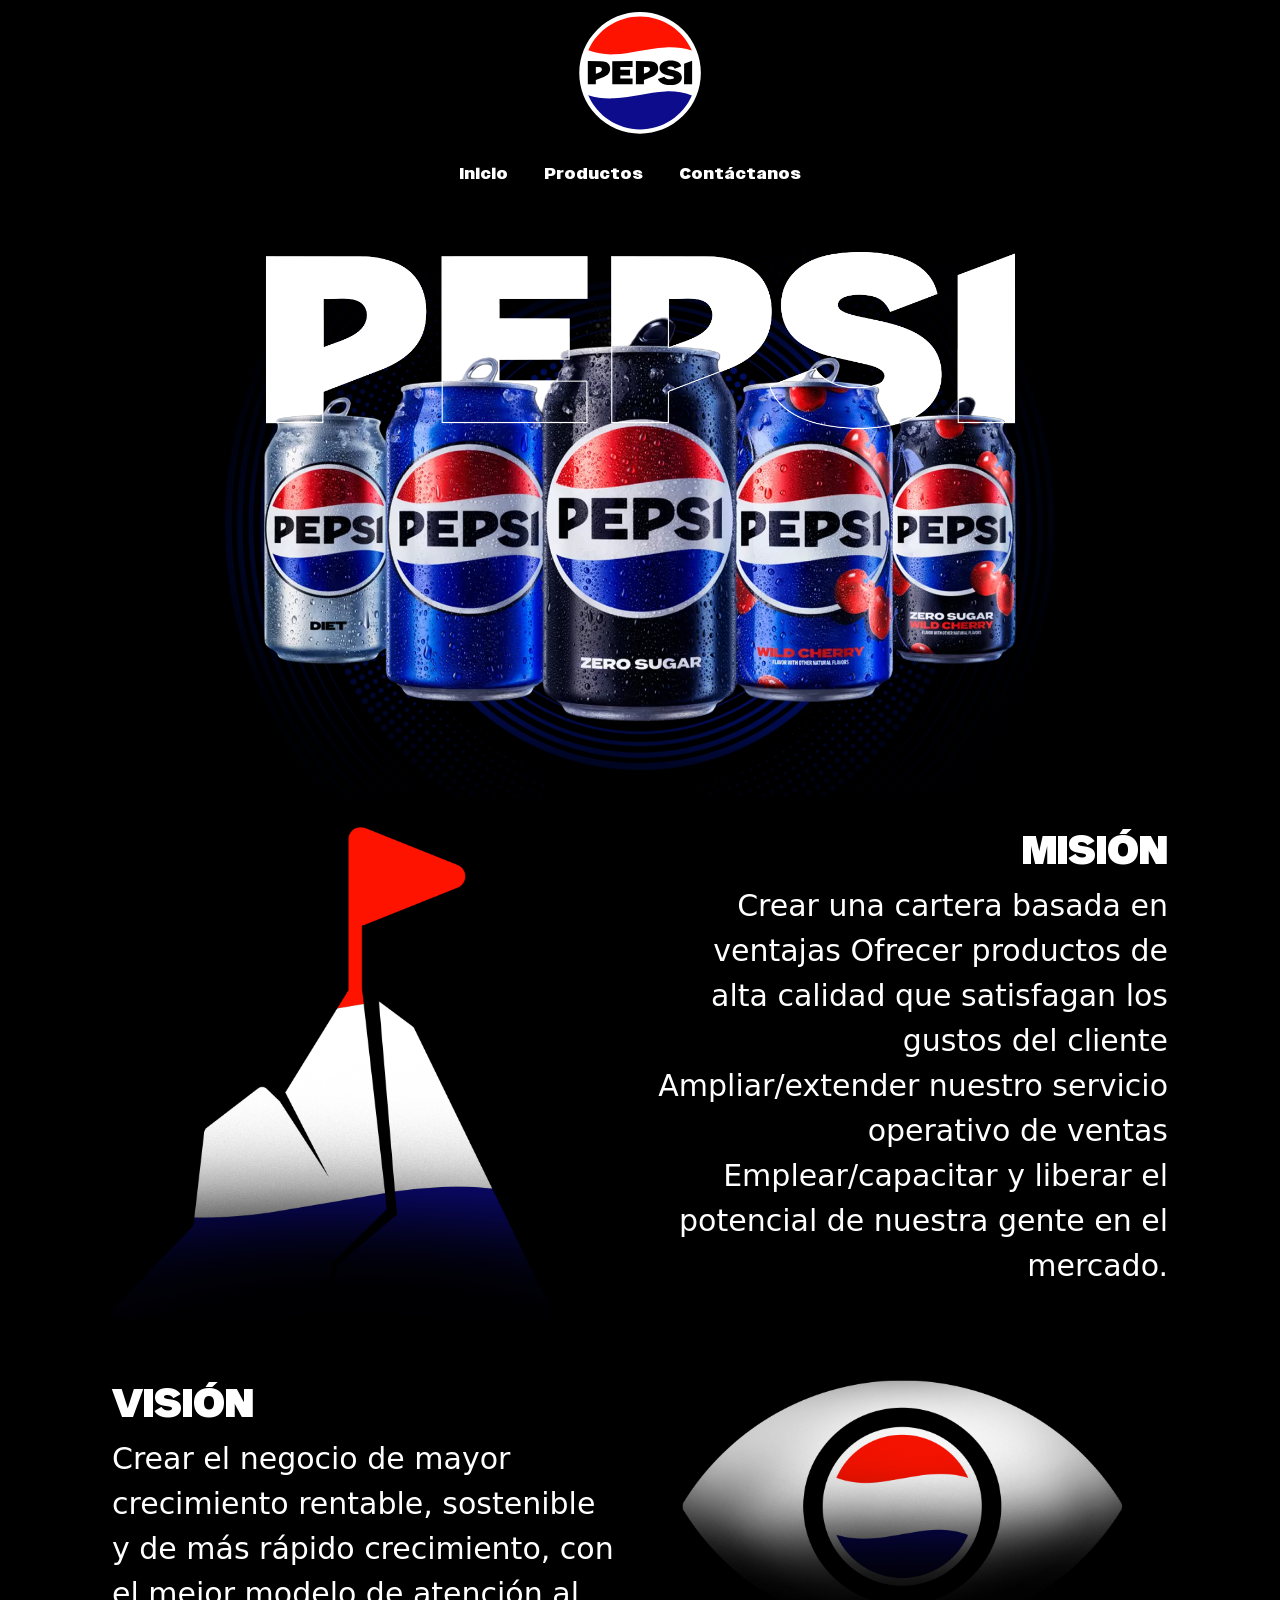
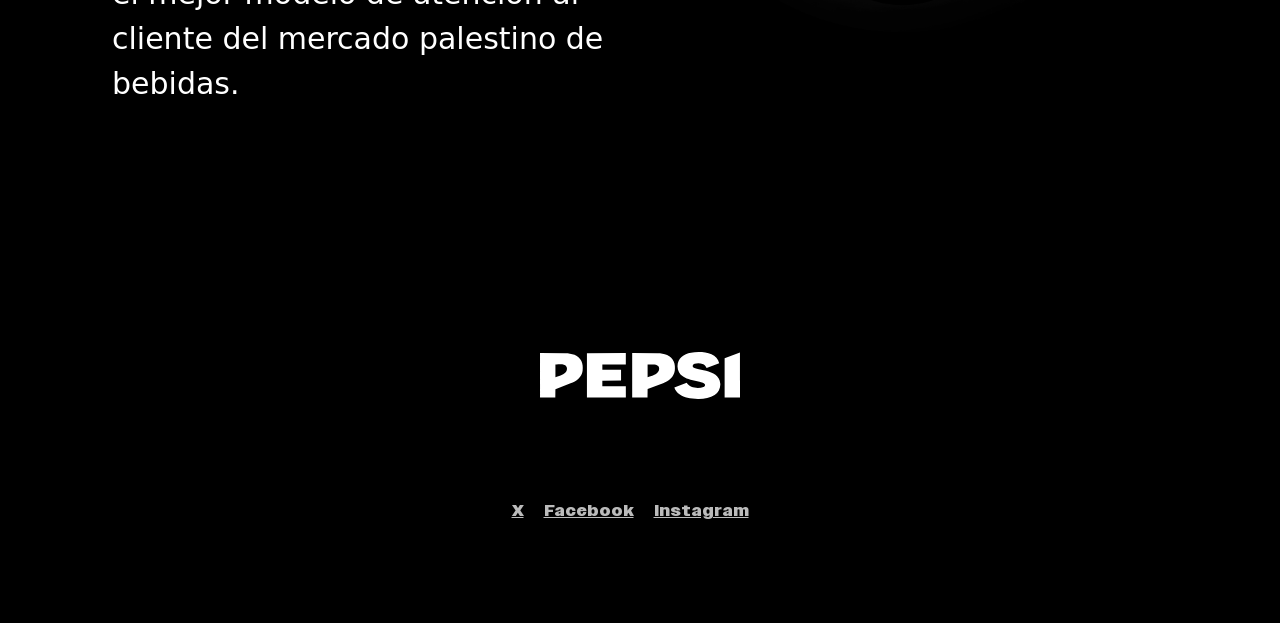
<file: index.html>
<!DOCTYPE html>
<html>
    <head>
        <meta charset="utf-8">
        <meta name="viewport" content="width=device, initial-scale=1">
        <link rel="stylesheet" type="text/css" href="css/bootstrap.min.css">
        <link rel="stylesheet" type="text/css" href="estilos.css">
        <title>Pepsi</title> 
    </head>

    <body>

        <header class="row">
            
            <a id="logo" href="index.html">
            <img src="img/logo.svg" alt="Logo">
            </a>

        </header>

        <nav class="navbar navbar-expand-lg bg-body-tertiary">
            <div class="container-fluid">
                <button class="navbar-toggler" type="button" data-bs-toggle="collapse" data-bs-target="#navbarNav" aria-controls="navbarNav" aria-expanded="false" aria-label="Toggle navigation">
                <span class="navbar-toggler-icon"></span>
                </button>
                <div class="collapse navbar-collapse" id="navbarNav">
                    <ul class="navbar-nav mx-auto">
                        <li class="nav-item">
                        <a class="nav-link active" aria-current="page" href="index.html">Inicio</a>
                         <li class="nav-item">
                        <a class="nav-link active" aria-current="page" href="productos.html">Productos</a>
                         <li class="nav-item">
                        <a class="nav-link active" aria-current="page" href="contactanos.html">Contáctanos</a>
                    </ul>
                </div>
            </div>
        </nav>

        <div id="bannerinicio">
            <img src="img/banner_inicio.png" alt="Banner Home" class="col-12 col-sm12 col-md-12 col-lg-8 col-xl-8">
        </div>

        <div class="container" mx-auto>
            <div id="misionimg">
                <img style="max-width: 440px;" src="img/mision.png" alt="mision">
            </div>
            <div id="misioncont">
                <h1 id="misionh1">MISIÓN</h2>
                <p id="misionp">Crear una cartera basada en ventajas Ofrecer productos de alta calidad que satisfagan los gustos del cliente Ampliar/extender nuestro servicio operativo de ventas Emplear/capacitar y liberar el potencial de nuestra gente en el mercado.</p>
            </div>
        </div>

         <div class="container" mx-auto>
           <div id="visioncont">
                <h1 id="visionh1">VISIÓN</h2>
                <p id="visionp">Crear el negocio de mayor crecimiento rentable, sostenible y de más rápido crecimiento, con el mejor modelo de atención al cliente del mercado palestino de bebidas.</p>
            </div>

            <div id="misionimg">
                <img style="max-width: 440px;" src="img/vision.png" alt="mision">
            </div>
            
        </div>

        <footer>
            <div id="imgfooter">
                <img src="img/logo-footer.svg" alt="logo-footer" mx-auto style="max-width: 200px;">
            </div>

            <div id="linksfooter">
                <a class="foot-link" href="https://x.com/PepsiColombia">X</a>
                <a class="foot-link" href="https://www.facebook.com/pepsicolombia/?locale=es_LA">Facebook</a>
                <a class="foot-link" href="https://www.instagram.com/pepsicolombia/">Instagram</a>
            </div>



        </footer>

        <script src="js/bootstrap.min.js"></script>
    
    
    </body>
</html>
</file>
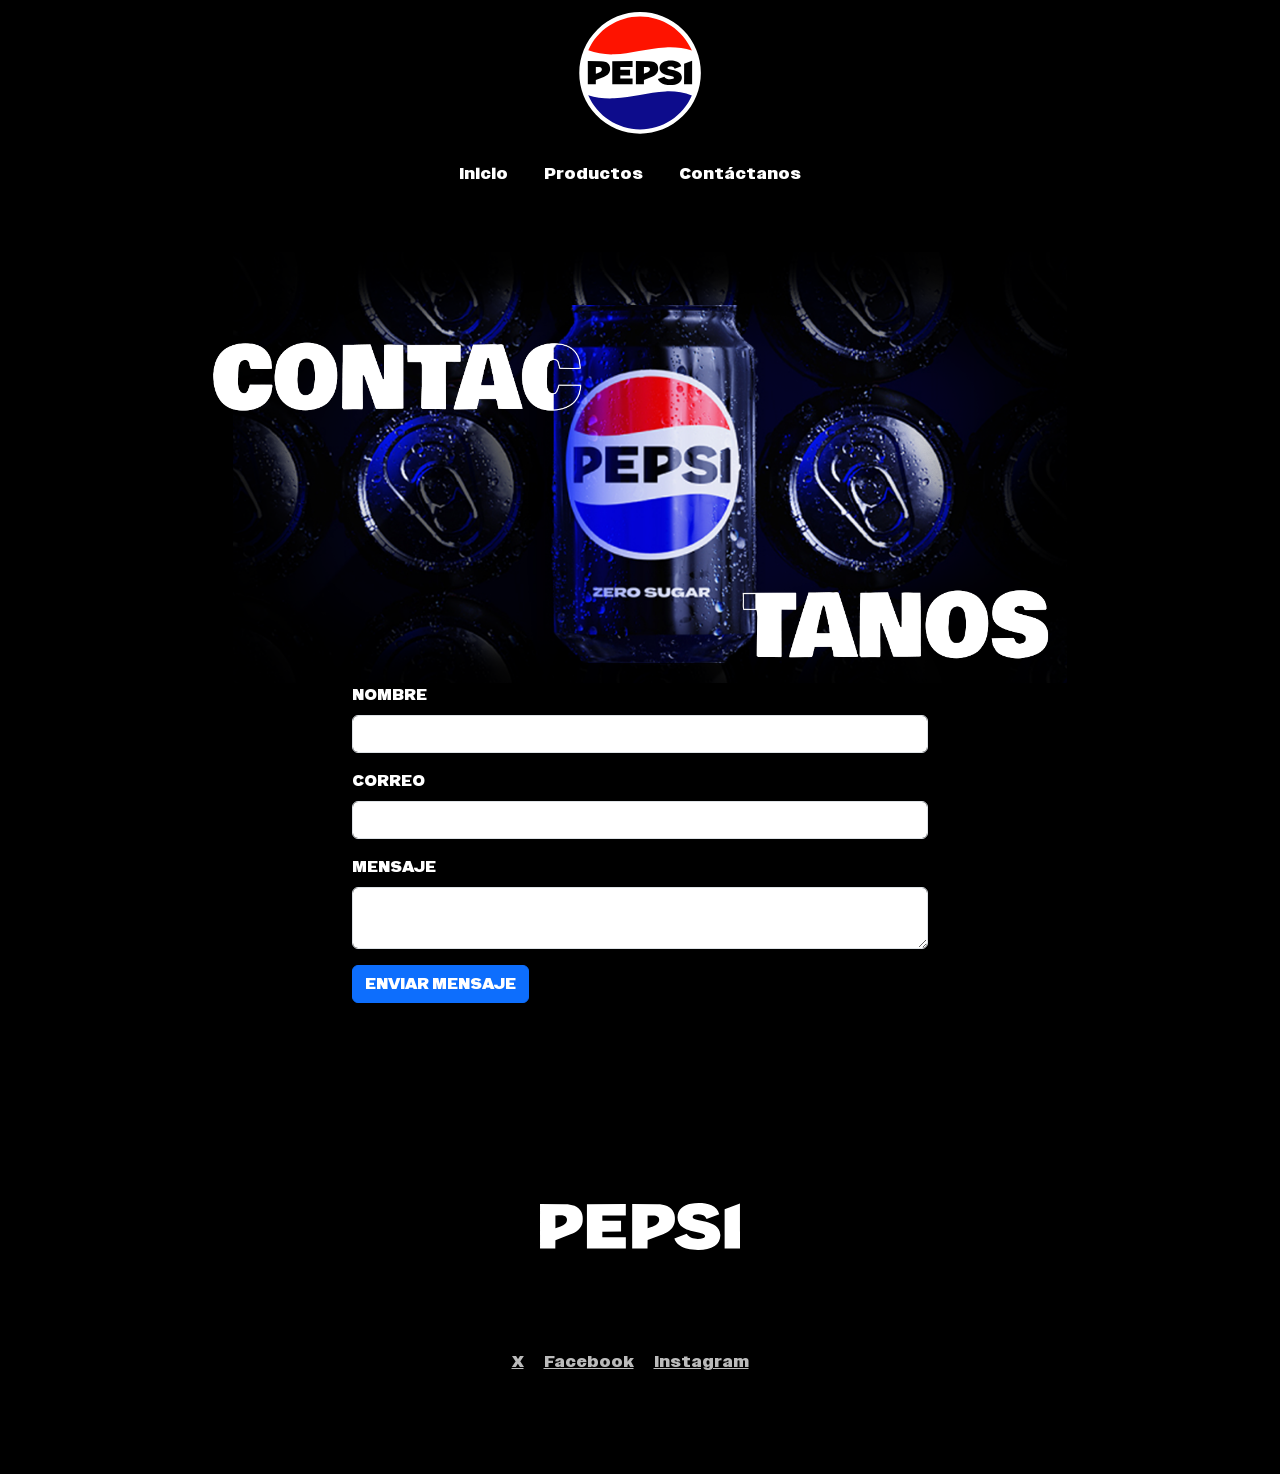
<file: contactanos.html>
<!DOCTYPE html>
<html>
    <head>
        <meta charset="utf-8">
        <meta name="viewport" content="width=device, initial-scale=1">
        <link rel="stylesheet" type="text/css" href="css/bootstrap.min.css">
        <link rel="stylesheet" type="text/css" href="estilos.css">
        <title>Pepsi</title> 
    </head>

    <body>

        <header class="row">
            
            <a id="logo" href="index.html">
            <img src="img/logo.svg" alt="Logo">
            </a>

        </header>

        <nav class="navbar navbar-expand-lg bg-body-tertiary">
            <div class="container-fluid">
                <button class="navbar-toggler" type="button" data-bs-toggle="collapse" data-bs-target="#navbarNav" aria-controls="navbarNav" aria-expanded="false" aria-label="Toggle navigation">
                <span class="navbar-toggler-icon"></span>
                </button>
                <div class="collapse navbar-collapse" id="navbarNav">
                    <ul class="navbar-nav mx-auto">
                        <li class="nav-item">
                        <a class="nav-link active" aria-current="page" href="index.html">Inicio</a>
                         <li class="nav-item">
                        <a class="nav-link active" aria-current="page" href="productos.html">Productos</a>
                         <li class="nav-item">
                        <a class="nav-link active" aria-current="page" href="contactanos.html">Contáctanos</a>
                    </ul>
                </div>
            </div>
        </nav>

        <div id="bannerinicio">
            <img src="img/banner_contacto.png" alt="Banner Home" class="col-12 col-sm12 col-md-12 col-lg-8 col-xl-8">
        </div>
        <div>
            <div class="row" id="contactform">

                <form mx-auto>

                    <div class="mb-3">
                        <label for="nombre" class="form-label">NOMBRE</label>
                        <input type="text" class="form-control" aria-describedby="emailHelp">
                    </div>
                    <div class="mb-3">
                        <label for="exampleInputEmail1" class="form-label">CORREO</label>
                        <input type="email" class="form-control" id="exampleInputEmail1" aria-describedby="emailHelp">
                    </div>
                    <div class="mb-3">
                        <label for="mensaje" class="form-label">MENSAJE</label>
                        <textarea name="mensaje" class="form-control" id=""></textarea>
                    </div>
                    <button type="submit" class="btn btn-primary">ENVIAR MENSAJE</button>

                </form>

            </div>
        </div>

        <footer>

            <div id="imgfooter">
                <img src="img/logo-footer.svg" alt="logo-footer" mx-auto style="max-width: 200px;">
            </div>

            <div id="linksfooter">
                <a class="foot-link" href="https://x.com/PepsiColombia">X</a>
                <a class="foot-link" href="https://www.facebook.com/pepsicolombia/?locale=es_LA">Facebook</a>
                <a class="foot-link" href="https://www.instagram.com/pepsicolombia/">Instagram</a>
            </div>

        </footer>

        <script src="js/bootstrap.min.js"></script>
    
    
    </body>
</html>
</file>
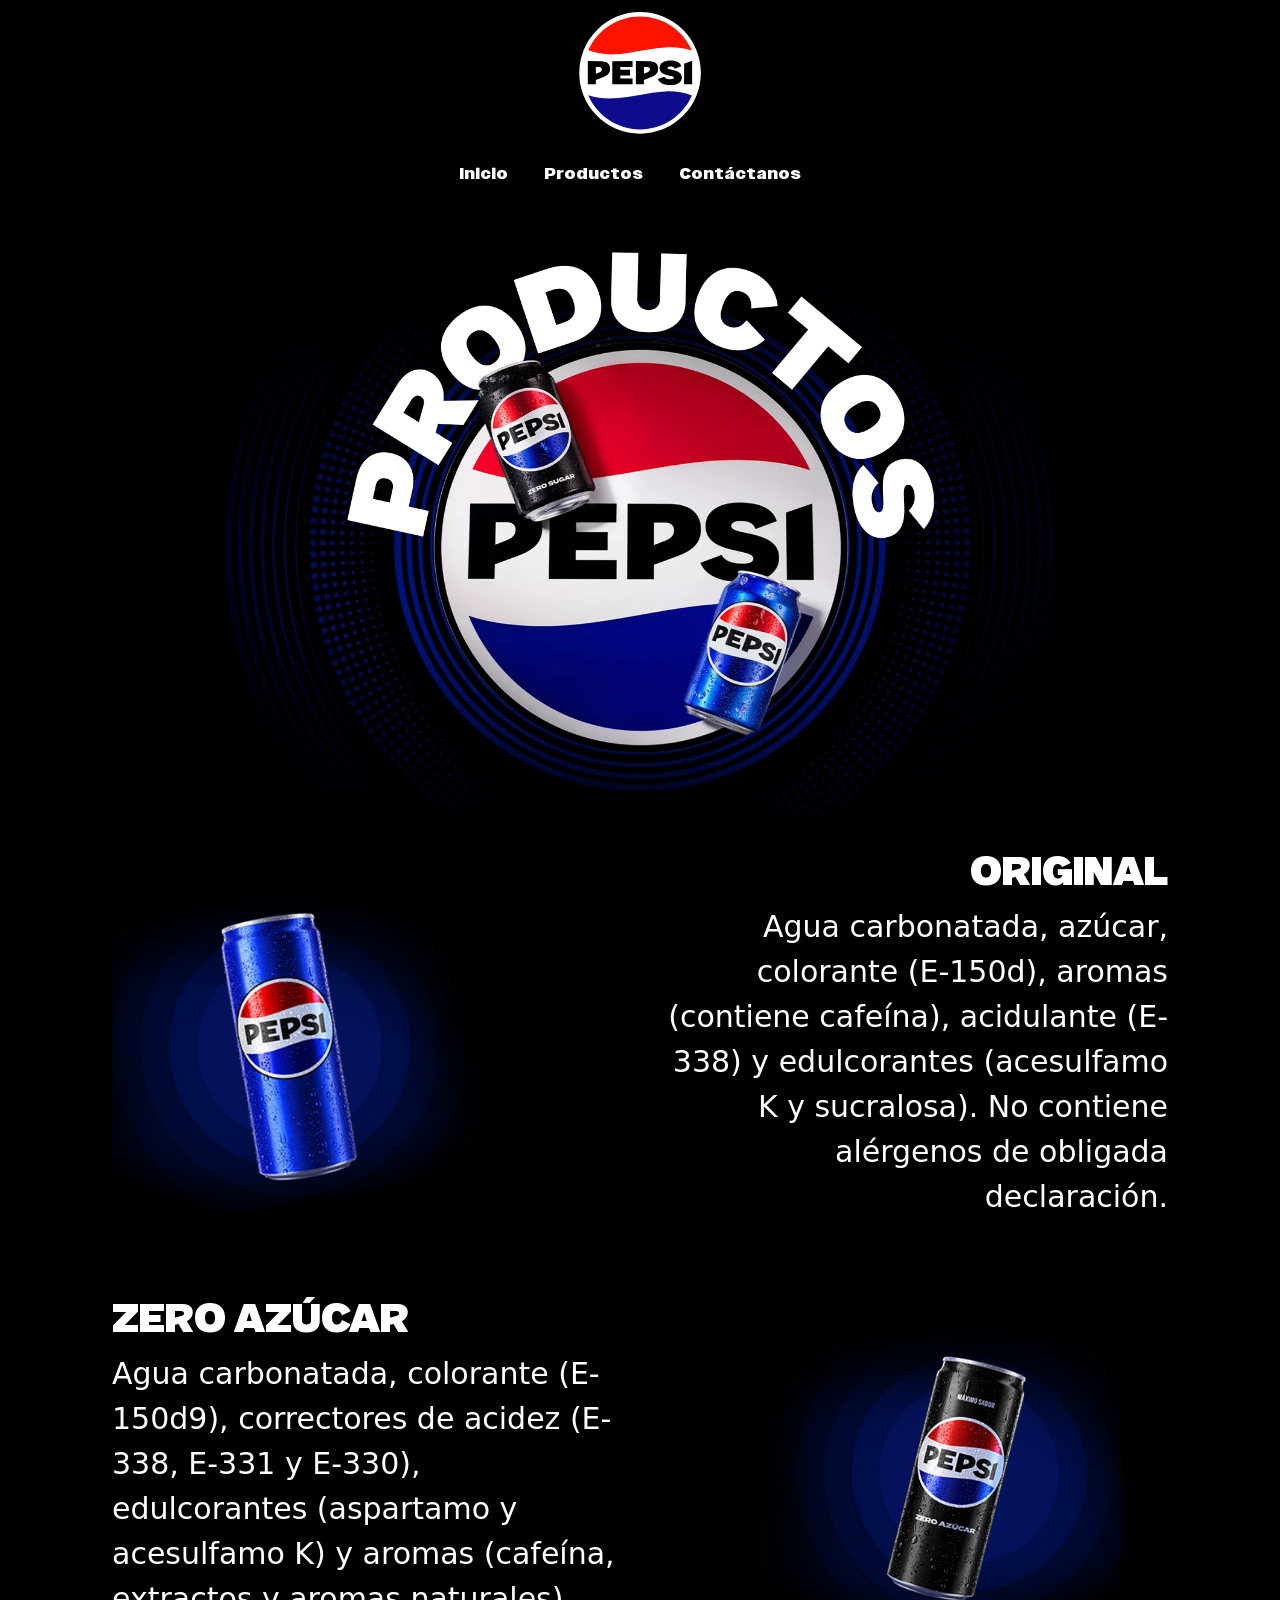
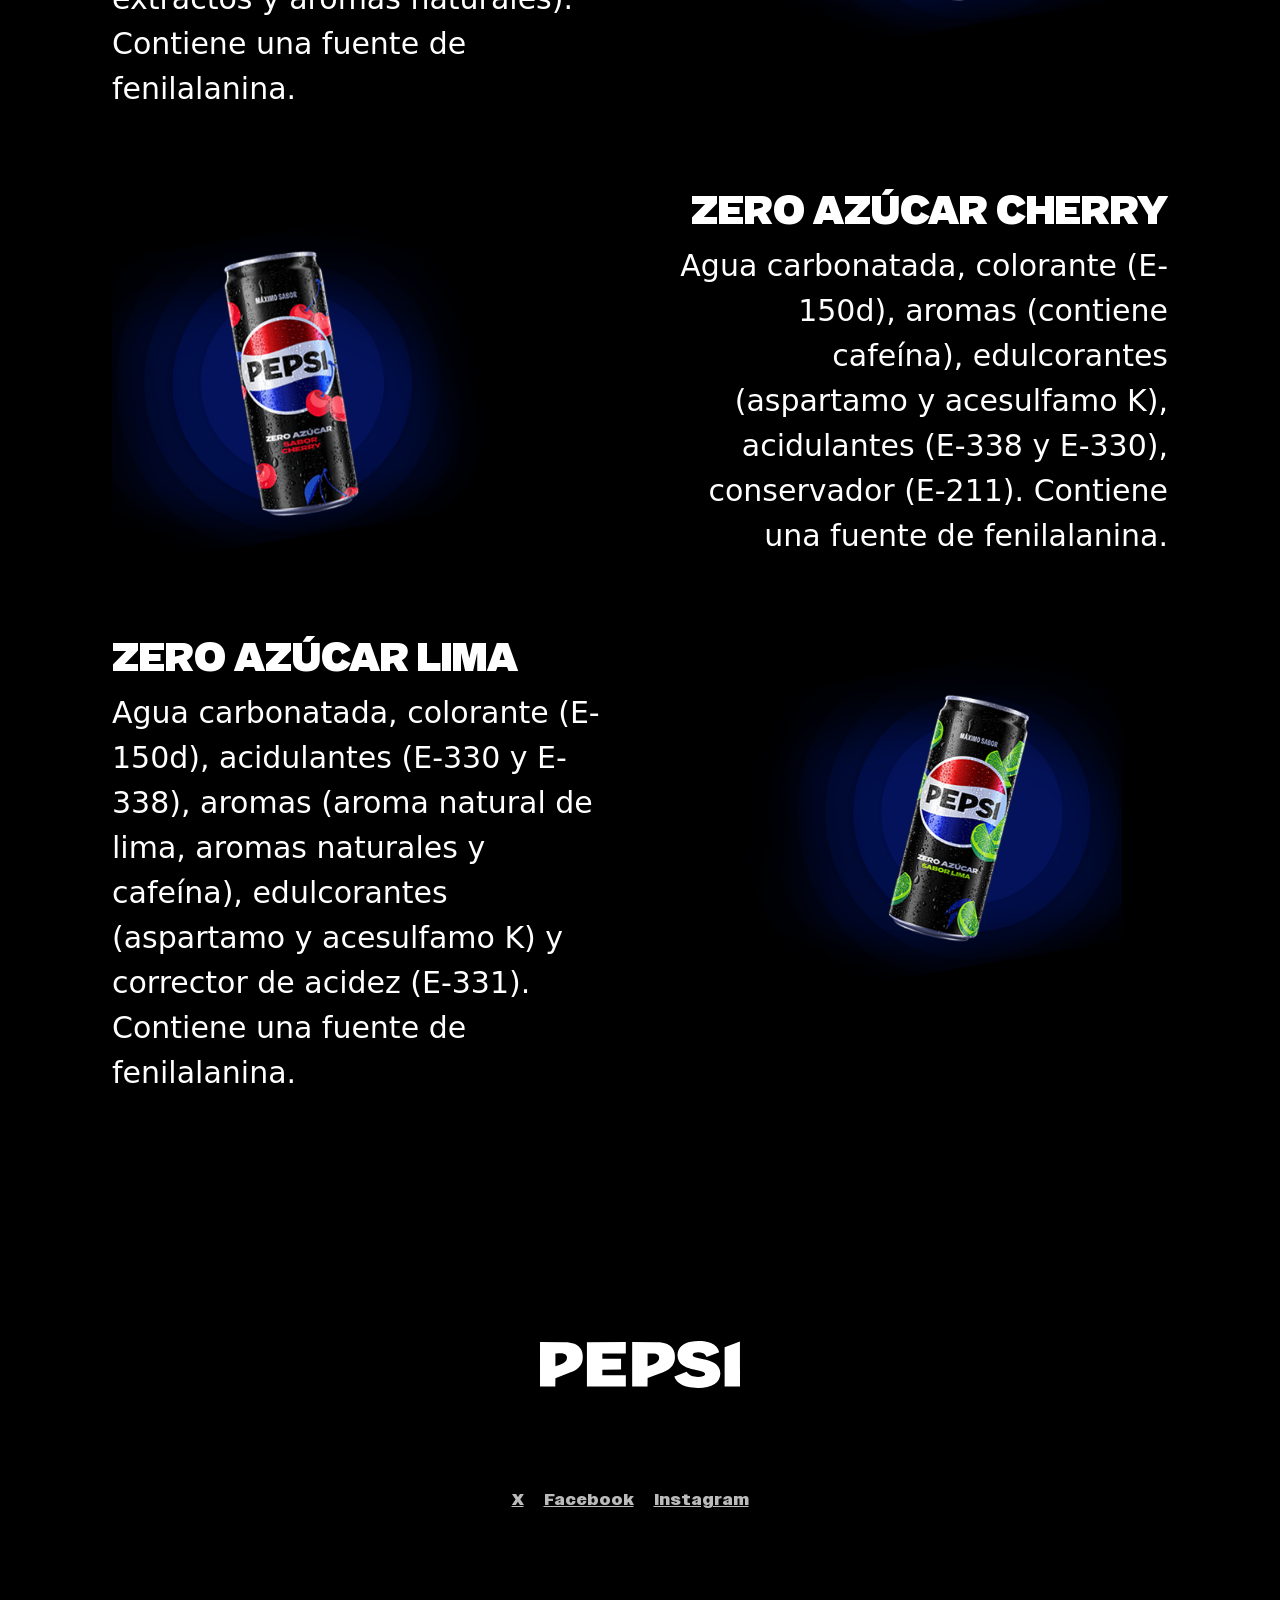
<file: productos.html>
<!DOCTYPE html>
<html>
    <head>
        <meta charset="utf-8">
        <meta name="viewport" content="width=device, initial-scale=1">
        <link rel="stylesheet" type="text/css" href="css/bootstrap.min.css">
        <link rel="stylesheet" type="text/css" href="estilos.css">
        <title>Pepsi</title> 
    </head>

    <body>

        <header class="row">
            
            <a id="logo" href="index.html">
            <img src="img/logo.svg" alt="Logo">
            </a>

        </header>

        <nav class="navbar navbar-expand-lg bg-body-tertiary">
            <div class="container-fluid">
                <button class="navbar-toggler" type="button" data-bs-toggle="collapse" data-bs-target="#navbarNav" aria-controls="navbarNav" aria-expanded="false" aria-label="Toggle navigation">
                <span class="navbar-toggler-icon"></span>
                </button>
                <div class="collapse navbar-collapse" id="navbarNav">
                    <ul class="navbar-nav mx-auto">
                        <li class="nav-item">
                        <a class="nav-link active" aria-current="page" href="index.html">Inicio</a>
                         <li class="nav-item">
                        <a class="nav-link active" aria-current="page" href="productos.html">Productos</a>
                         <li class="nav-item">
                        <a class="nav-link active" aria-current="page" href="contactanos.html">Contáctanos</a>
                    </ul>
                </div>
            </div>
        </nav>

        <div id="bannerinicio">
            <img src="img/banner_productos.png" alt="Banner Home" class="col-12 col-sm12 col-md-12 col-lg-8 col-xl-8">
        </div>

        <div class="container" mx-auto>
            
            <div id="misionimg">
                <img style="max-width: 440px;" src="img/producto_original.png" alt="mision">
            </div>
            <div id="misioncont">
                <h1 id="misionh1">ORIGINAL</h2>
                <p id="misionp">Agua carbonatada, azúcar, colorante (E-150d), aromas (contiene cafeína), acidulante (E-338) y edulcorantes (acesulfamo K y sucralosa). No contiene alérgenos de obligada declaración.</p>
            </div>

        </div>

        <div class="container" mx-auto>

            <div id="visioncont">
                <h1 id="visionh1">ZERO AZÚCAR</h2>
                <p id="visionp">Agua carbonatada, colorante (E-150d9), correctores de acidez (E-338, E-331 y E-330), edulcorantes (aspartamo y acesulfamo K) y aromas (cafeína, extractos y aromas naturales). Contiene una fuente de fenilalanina.</p>
            </div>

            <div id="misionimg">
                <img style="max-width: 440px;" src="img/producto_zeroazucar.png" alt="mision">
            </div>

        </div>

        <div class="container" mx-auto>
            
            <div id="misionimg">
                <img style="max-width: 440px;" src="img/producto_cherry.png" alt="mision">
            </div>
            <div id="misioncont">
                <h1 id="misionh1">ZERO AZÚCAR CHERRY</h2>
                <p id="misionp">Agua carbonatada, colorante (E-150d), aromas (contiene cafeína), edulcorantes (aspartamo y acesulfamo K), acidulantes (E-338 y E-330), conservador (E-211). Contiene una fuente de fenilalanina.</p>
            </div>

        </div>

        <div class="container" mx-auto>

            <div id="visioncont">
                <h1 id="visionh1">ZERO AZÚCAR LIMA</h2>
                <p id="visionp">Agua carbonatada, colorante (E-150d), acidulantes (E-330 y E-338), aromas (aroma natural de lima, aromas naturales y cafeína), edulcorantes (aspartamo y acesulfamo K) y corrector de acidez (E-331). Contiene una fuente de fenilalanina.</p>
            </div>

            <div id="misionimg">
                <img style="max-width: 440px;" src="img/producto_lima.png" alt="mision">
            </div>

        </div>

        <footer>
            <div id="imgfooter">
                <img src="img/logo-footer.svg" alt="logo-footer" mx-auto style="max-width: 200px;">
            </div>

            <div id="linksfooter">
                <a class="foot-link" href="https://x.com/PepsiColombia">X</a>
                <a class="foot-link" href="https://www.facebook.com/pepsicolombia/?locale=es_LA">Facebook</a>
                <a class="foot-link" href="https://www.instagram.com/pepsicolombia/">Instagram</a>
            </div>



        </footer>

        <script src="js/bootstrap.min.js"></script>
    
    
    </body>
</html>
</file>
<file: estilos.css>
body {
    background-color: black;
}

#logo {
    max-width: 100px;
    min-width: 150px;
    display: flex;
    margin-left: auto;
    margin-right: auto;
    margin-bottom: 10px;
    margin-top: 10px;
}

#bannerinicio {
    display: flex;
    justify-content: center;
    margin-top: 50px;
}


a {
    color: rgb(255, 255, 255);
    margin-right: 20px;
}

.nav-link {
    color: rgb(255, 255, 255) !important;
}

.nav-link:hover {
    color: #0324ff !important;
}

.navbar {
    background-color:black !important;
    font-family: pepsi;
}

@font-face {
  font-family: pepsi;
  src: url(fonts/PepsiOwners2-Regular220909.ttf);
  font-weight: bold;
}

.container {
  display: flex;
  background-color: rgb(0, 0, 0);
}

.container div {
  color: white;
  background-color: #f1f1f100;
  margin: 10px;
  padding: 20px;
  font-size: 30px;
}

#misionimg {
    margin-right: 5%;
}

#misioncont {
    text-align: right; 
}

#misionh1 {
    font-family: pepsi, sans-serif;
}


#visionimg {
    margin-right: 5%;
}

#visioncont {
    text-align: left; 
}

#visionh1 {
    font-family: pepsi, sans-serif;
}

footer {
    background-color:black !important;
    font-family: pepsi;
    align-items: center;
    align-content: center;
}

#imgfooter {
    display: flex;
    justify-content: center;
    margin-top: 200px;
    margin-bottom: 100px;
}

.foot-link {
    color: rgb(187, 187, 187) !important;
}

.foot-link:hover {
    color: #ffffff !important;
}

#linksfooter {
    display: flex;
    justify-content: center;
    margin-bottom: 100px;
}

form {
    font-family: pepsi;
    color: #ffffff;
}

#contactform {
      margin: 0 auto;
    justify-content: center;
    align-content: center;
    align-items: center;
    min-width: 200px;
    max-width: 600px;
}
</file>
